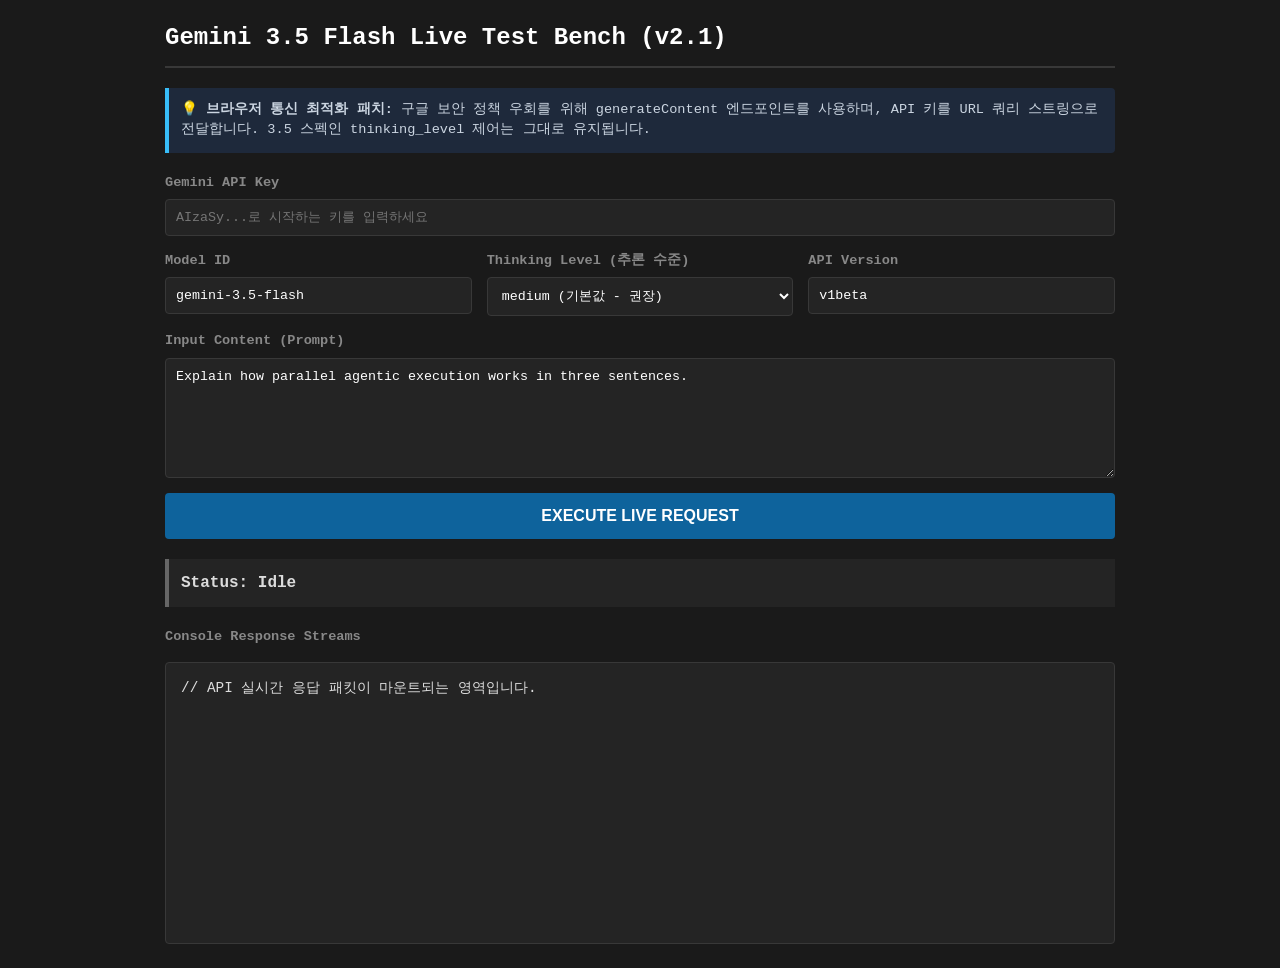
<file: Samples/GoogleAIStudioSample.html>
<!DOCTYPE html>
<html lang="ko">
<head>
    <meta charset="UTF-8">
    <meta name="viewport" content="width=device-width, initial-scale=1.0">
    <title>Gemini 3.5 Flash Live Test Bench (generateContent v2)</title>
    <style>
        :root {
            --bg-color: #1a1a1a;
            --panel-bg: #242424;
            --border-color: #383838;
            --text-color: #dcdcdc;
            --accent-color: #0e639c;
            --accent-hover: #1177bb;
            --success: #4ec9b0;
            --error: #f48771;
        }

        body {
            font-family: 'Consolas', 'Courier New', monospace;
            background-color: var(--bg-color);
            color: var(--text-color);
            padding: 20px;
            margin: 0;
            line-height: 1.5;
        }

        .container {
            max-width: 950px;
            margin: 0 auto;
        }

        h2 {
            border-bottom: 2px solid var(--border-color);
            padding-bottom: 10px;
            color: #ffffff;
            margin-top: 0;
        }

        .info-badge {
            background-color: #1e293b;
            border-left: 4px solid #38bdf8;
            padding: 12px;
            margin-bottom: 20px;
            font-size: 0.85rem;
            color: #cbd5e1;
            border-radius: 0 4px 4px 0;
        }

        .form-group {
            margin-bottom: 15px;
            display: flex;
            flex-direction: column;
            gap: 6px;
        }

        label {
            font-size: 0.85rem;
            font-weight: bold;
            color: #888;
        }

        input[type="text"], textarea, select {
            width: 100%;
            padding: 10px;
            background-color: var(--panel-bg);
            border: 1px solid var(--border-color);
            color: #fff;
            border-radius: 4px;
            box-sizing: border-box;
            font-family: inherit;
        }

        input:focus, textarea:focus, select:focus {
            outline: 1px solid var(--accent-hover);
        }

        textarea {
            resize: vertical;
            min-height: 120px;
        }

        .row {
            display: flex;
            gap: 15px;
        }

        .row .form-group {
            flex: 1;
        }

        button {
            width: 100%;
            padding: 14px;
            background-color: var(--accent-color);
            border: none;
            color: white;
            font-size: 1rem;
            font-weight: bold;
            border-radius: 4px;
            cursor: pointer;
            transition: background 0.15s ease;
        }

        button:hover {
            background-color: var(--accent-hover);
        }

        .status-bar {
            margin-top: 20px;
            padding: 12px;
            background-color: var(--panel-bg);
            border-left: 4px solid #666;
            font-weight: bold;
        }

        .status-bar.success { border-left-color: var(--success); color: var(--success); }
        .status-bar.error { border-left-color: var(--error); color: var(--error); }

        .output-box {
            margin-top: 15px;
            background-color: var(--panel-bg);
            border: 1px solid var(--border-color);
            padding: 15px;
            border-radius: 4px;
            min-height: 250px;
            white-space: pre-wrap;
            word-break: break-all;
            max-height: 600px;
            overflow-y: auto;
            font-size: 0.9rem;
        }
    </style>
</head>
<body>

<div class="container">
    <h2>Gemini 3.5 Flash Live Test Bench (v2.1)</h2>
    
    <div class="info-badge">
        <strong>💡 브라우저 통신 최적화 패치:</strong> 구글 보안 정책 우회를 위해 <code>generateContent</code> 엔드포인트를 사용하며, API 키를 URL 쿼리 스트링으로 전달합니다. 3.5 스펙인 <code>thinking_level</code> 제어는 그대로 유지됩니다.
    </div>

    <div class="form-group">
        <label for="apiKey">Gemini API Key</label>
        <input type="text" id="apiKey" placeholder="AIzaSy...로 시작하는 키를 입력하세요" value="">
    </div>

    <div class="row">
        <div class="form-group">
            <label for="modelName">Model ID</label>
            <input type="text" id="modelName" value="gemini-3.5-flash" placeholder="gemini-3.5-flash">
        </div>
        <div class="form-group">
            <label for="thinkingLevel">Thinking Level (추론 수준)</label>
            <select id="thinkingLevel">
                <option value="medium" selected>medium (기본값 - 권장)</option>
                <option value="minimal">minimal (채팅/단순 팩트/가장 빠름)</option>
                <option value="low">low (지연 시간 최적화 코드/에이전트 작업)</option>
                <option value="high">high (복잡한 추론/수학/심층 코딩)</option>
            </select>
        </div>
        <div class="form-group">
            <label for="apiVersion">API Version</label>
            <input type="text" id="apiVersion" value="v1beta" placeholder="v1beta">
        </div>
    </div>

    <div class="form-group">
        <label for="promptText">Input Content (Prompt)</label>
        <textarea id="promptText" placeholder="질문을 입력하세요...">Explain how parallel agentic execution works in three sentences.</textarea>
    </div>

    <button id="sendBtn">EXECUTE LIVE REQUEST</button>

    <div class="status-bar" id="statusBar">Status: Idle</div>
    
    <label style="display:block; margin-top:20px; font-size:0.85rem; color:#888;">Console Response Streams</label>
    <div class="output-box" id="outputConsole">// API 실시간 응답 패킷이 마운트되는 영역입니다.</div>
</div>

<script>
document.getElementById('sendBtn').addEventListener('click', async () => {
    const apiKey = document.getElementById('apiKey').value.trim();
    const modelName = document.getElementById('modelName').value.trim();
    const thinkingLevel = document.getElementById('thinkingLevel').value;
    const apiVersion = document.getElementById('apiVersion').value.trim();
    const promptText = document.getElementById('promptText').value;
    
    const statusBar = document.getElementById('statusBar');
    const outputConsole = document.getElementById('outputConsole');

    if (!apiKey) {
        statusBar.className = 'status-bar error';
        statusBar.innerText = 'Status: Validation Failed';
        outputConsole.innerText = '[ERROR] 상단 폼에 Gemini API Key를 입력해야 테스트가 가능합니다.';
        return;
    }

    statusBar.className = 'status-bar';
    statusBar.innerText = 'Sending Request...';
    outputConsole.innerText = '구글 API 엔드포인트와 통신 중...';

    // 호환성이 높은 전통적인 generateContent 규격 주소 조합
    const url = `https://generativelanguage.googleapis.com/${apiVersion}/models/${modelName}:generateContent?key=${apiKey}`;

    // 3.5 신규 철학 반영: 지양되는 매개변수를 완전히 제거한 표준 Body 명세
    const payload = {
        contents: [{
            parts: [{ text: promptText }]
        }],
        generationConfig: {
            thinking_config: {
                thinking_level: thinkingLevel
            }
        }
    };

    try {
        const response = await fetch(url, {
            method: 'POST',
            headers: {
                'Content-Type': 'application/json'
            },
            body: JSON.stringify(payload)
        });

        statusBar.innerText = `Status: ${response.status} ${response.statusText}`;

        if (response.ok) {
            statusBar.classList.add('success');
            const data = await response.json();
            
            try {
                // 표준 generateContent 구조의 데이터 추출
                const replyText = data.candidates[0].content.parts[0].text;
                outputConsole.innerText = `[Gemini 3.5 Flash 응답 텍스트]\n${replyText}\n\n=========================================\n[RAW RESPONSE JSON]\n${JSON.stringify(data, null, 4)}`;
            } catch (err) {
                outputConsole.innerText = `[파싱 안내] 응답 수신에는 성공했으나 구조가 예상과 다릅니다. 원본 JSON 데이터를 검토하세요.\n\n${JSON.stringify(data, null, 4)}`;
            }
        } else {
            statusBar.classList.add('error');
            const errorText = await response.text();
            outputConsole.innerText = `[API 서버 에러 응답]\n${errorText}`;
        }

    } catch (error) {
        statusBar.className = 'status-bar error';
        statusBar.innerText = 'Status: Exception Occurred';
        outputConsole.innerText = `[네트워크 통신 에러 로그]\n${error.stack || error}\n\n*우회 가이드: 일부 로컬망 환경이나 브라우저 정책에 따라 구글 서버가 CORS를 전면 차단할 수 있습니다. 에러가 계속된다면 Chrome 확장 프로그램(Allow CORS 등)을 활성화한 상태로 시도해 보시는 것이 가장 확실합니다.`;
    }
});
</script>
</body>
</html>
</file>
